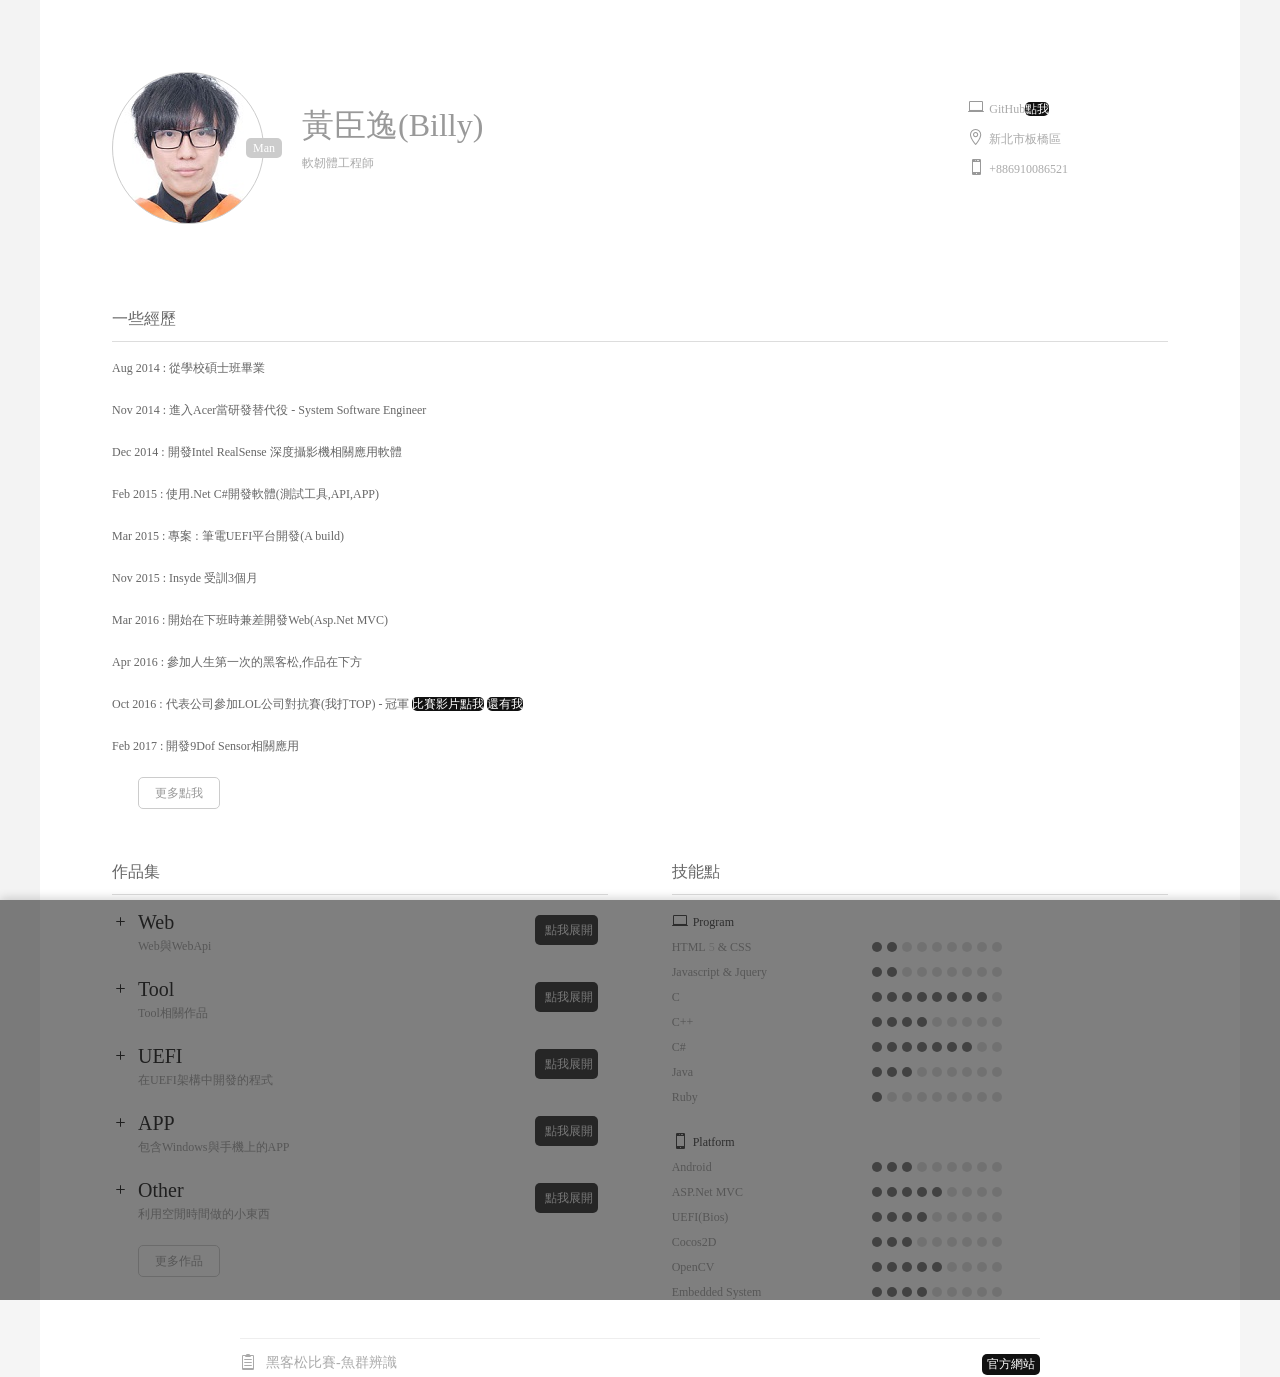
<file: index2222.html>
﻿<!DOCTYPE html>
<html>

<head>
    <meta name="viewport" content="width=device-width,initial-scale=1,user-scalable=no,minimal-ui" />
    <meta http-equiv="Content-Type" content="text/html; charset=UTF-8" />
    <meta property="og:title" content="Resume"/>
    <meta property="og:image" content="http://i.imgur.com/w1QsvFg.jpg"/>
    <meta property="og:description" content="Billy Huang的履歷"/>
    <link href="css/pace-theme-flash.css" rel="stylesheet" type="text/css">
    <link href="css/style.css" rel="stylesheet">
    <link href="css/responsive.css" rel="stylesheet">
    <link href="css/font.css" rel="stylesheet" type="text/css">
    <title>黃臣逸的履歷</title>
</head>

<body>
    <div class="main">
        <div class="content">
            <!--header-->
            <div class="header clearfix">
                <div class="avatar">
                    <a href="javascript:;" class="avatar_pic circle"><em class="circle doing">Detail</em></a>
                    <b class="doing r5">Man</b>
                </div>
                <div class="base">
                    <h2>黃臣逸(Billy)</h2>
                    <p>軟韌體工程師</p>
                    <span>
                            <p><i aria-hidden="true" data-icon="&#xe00d;" href =""></i>GitHub<a href="https://github.com/hymen81" target="_blank" class="btn_green r5">點我</a></p>
                            <p><i aria-hidden="true" data-icon="&#xe01d;"></i>新北市板橋區</p>
                            <p><a href="javascript:;" class="tel_me"><i aria-hidden="true" data-icon="&#xe00b;"></i>+886910086521</a></p>
                        </span>
                </div>
            </div>
            <div class="information clearfix">
                <div class="info_area  info_content">
                    <h5>一些經歷</h5>               
                    <p>Aug 2014 : 從學校碩士班畢業</p>                  
                    <p>Nov 2014 : 進入Acer當研發替代役 - System Software Engineer</p>
                    <p>Dec 2014 : 開發Intel RealSense 深度攝影機相關應用軟體</p>
                    <p>Feb 2015 : 使用.Net C#開發軟體(測試工具,API,APP)</p>
                    <p>Mar 2015 : 專案 : 筆電UEFI平台開發(A build)</p>
                    <p>Nov 2015 : Insyde 受訓3個月</p>
                    <p>Mar 2016 : 開始在下班時兼差開發Web(Asp.Net MVC)</p>
                    <p>Apr 2016 : 參加人生第一次的黑客松,作品在下方</p>
                    <p>Oct 2016 : 代表公司參加LOL公司對抗賽(我打TOP) - 冠軍 <a href="https://www.youtube.com/watch?v=nKpaExWiTi8#t=2h0m15s"
                            target="_blank" class="btn_green btn_go r5">比賽影片點我</a>&nbsp;<a href="https://www.youtube.com/watch?v=pIEMidluo98"
                            target="_blank" class="btn_green btn_go r5">還有我</a></p>
                    <p>Feb 2017 : 開發9Dof Sensor相關應用</p>
                    <a href="javascript:;" class="more_info r5 avatar_pic ">
                        更多點我
                    </a>
                    <!--  <div class="con">
                        <a href="javascript:;" class="btn_more more_info r5">更多資訊</a>
                    </div>-->
                </div>
            </div>




            <!--information-->
            <div class="information clearfix">
                <!--left-->
                <div class="info_area info_left info_content">
                    <h5>作品集</h5>
                    <ul>

                        <!-- Web相關的群組 start-->
                        <li>
                            <h4><i aria-hidden="true" data-icon="&#x4c;"></i>Web</h4>
                            <p>Web與WebApi</p>
                            <a href="javascript:;" class="btn_go btn_green btn_group r5" id="web_group">點我展開</i></a>
                        </li>

                        <li class="clearfix">
                            <div class="web_group" style="display: none;">
                                <h3><i aria-hidden="true" data-icon="&#x5b;"></i>魚群辨識<em>(團隊)</em></h3>
                                <p>黑客松的比賽 : 季軍 </p>
                            </div>
                            <a href="javascript:;" class="btn_go btn_green fish r5 btn_detail">詳細<i aria-hidden="true" data-icon="&#x35;"></i></a>
                        </li>
                        <li class="clearfix">
                            <div class="web_group" style="display: none;">
                                <h3><i aria-hidden="true" data-icon="&#x5b;"></i>日文輸入法打中文小工具</h3>
                                <p>用日文輸入法 打出中文</p>
                            </div>
                            <a href="javascript:;" class="btn_go btn_green product_2 r5 btn_detail">詳細<i aria-hidden="true" data-icon="&#x35;"></i></a>
                        </li>
                        <li class="clearfix">
                            <div class="web_group" style="display: none;">
                                <h3><i aria-hidden="true" data-icon="&#x5b;"></i>馬場預約系統</h3>
                                <p>管理客戶預約資訊的工具</p>
                            </div>
                            <a href="javascript:;" class="btn_go btn_green booking r5 btn_detail">詳細<i aria-hidden="true" data-icon="&#x35;"></i></a>
                        </li>
                        <li class="clearfix">
                            <div class="web_group" style="display: none;">
                                <h3><i aria-hidden="true" data-icon="&#x5b;"></i>搜尋引擎WebAPI</h3>
                                <p>分別使用龍捲風與Luecne.Net搜尋引擎</p>
                            </div>
                            <a href="javascript:;" class="btn_go btn_green product_3 r5 btn_detail">詳細<i aria-hidden="true" data-icon="&#x35;"></i></a>
                        </li>
                        <li class="clearfix">
                            <div class="web_group" style="display: none;">
                                <h3><i aria-hidden="true" data-icon="&#x5b;"></i>達美樂訂披薩API</h3>
                                <p>訂披薩</p>
                            </div>
                            <a href="javascript:;" class="btn_go btn_green pizza r5 btn_detail">詳細<i aria-hidden="true" data-icon="&#x35;"></i></a>
                        </li>

                        
                        <!-- Web相關的群組 end-->

                        <!--Tool 的群組 start-->
                        <li>
                            <h4><i aria-hidden="true" data-icon="&#x4c;"></i>Tool</h4>
                            <p>Tool相關作品</p>
                            <a href="javascript:;" class="btn_go btn_green btn_group r5" id="tool_group">點我展開</i></a>
                        </li>
                        
                        <li class="clearfix">
                            <div class="tool_group" style="display: none;">
                                <h3><i aria-hidden="true" data-icon="&#x5b;"></i>3D Camera Testing tool</h3>
                                <p>公司的研究</p>
                            </div>
                            <a href="javascript:;" class="btn_go btn_green r5 product_5 btn_detail">詳細<i aria-hidden="true" data-icon="&#x35;"></i></a>
                        </li>
                        <li class="clearfix">
                            <div class="tool_group" style="display: none;">
                                <h3><i aria-hidden="true" data-icon="&#x5b;"></i>公司打卡小工具</h3>
                                <p>公司打卡系統太煩 開發這個省時間</p>
                            </div>
                            <a href="javascript:;" class="btn_go btn_green r5 card btn_detail">詳細<i aria-hidden="true" data-icon="&#x35;"></i></a>
                        </li>

                        <!--Tool 的群組 end-->

                        <!--UEFI 的群組 start-->
                        <li>
                            <h4><i aria-hidden="true" data-icon="&#x4c;"></i>UEFI</h4>
                            <p>在UEFI架構中開發的程式</p>
                            <a href="javascript:;" class="btn_go btn_green btn_group r5" id="uefi_group">點我展開</i></a>
                        </li>

                        <li class="clearfix">
                            <div class="uefi_group" style="display: none;">
                                <h3><i aria-hidden="true" data-icon="&#x5b;"></i>Win7 preload tool</h3>
                                <p>在UEFI底下實作GUI tool</p>
                            </div>
                            <a href="javascript:;" class="btn_go btn_green r5 win7 btn_detail">詳細<i aria-hidden="true" data-icon="&#x35;"></i></a>
                        </li>
                        <li class="clearfix">
                            <div class="uefi_group" style="display: none;">
                                <h3><i aria-hidden="true" data-icon="&#x5b;"></i>BIOS遊戲框架</h3>
                                <p>自己開發的 算是在韌體上執行的遊戲框架</p>
                            </div>
                            <a href="javascript:;" class="btn_go btn_green r5 bios_game btn_detail">詳細<i aria-hidden="true" data-icon="&#x35;"></i></a>
                        </li>
                        <!--UEFI 的群組 end-->


                        <!--App 的群組 start-->
                        <li>
                            <h4><i aria-hidden="true" data-icon="&#x4c;"></i>APP</h4>
                            <p>包含Windows與手機上的APP</p>
                            <a href="javascript:;" class="btn_go btn_green btn_group r5" id="app">點我展開</i></a>
                        </li>
                        
                        <li class="clearfix">
                            <div class="app" style="display: none;">
                                <h3><i aria-hidden="true" data-icon="&#x5b;"></i>RealSense SDK開發 – 解鎖App</h3>
                                <p>公司的研究</p>
                            </div>
                            <a href="javascript:;" class="btn_go btn_green product_4 r5 btn_detail">詳細<i aria-hidden="true" data-icon="&#x35;"></i></a>
                        </li>
                        <li class="clearfix">
                            <div class="app" style="display: none;">
                                <h3><i aria-hidden="true" data-icon="&#x5b;"></i>我的鐵路自動通知App</h3>
                                <p>自己無聊開發的台鐵時刻提醒App</p>
                            </div>
                            <a href="javascript:;" class="btn_go btn_green r5 rail btn_detail">詳細<i aria-hidden="true" data-icon="&#x35;"></i></a>
                        </li>
                        <li class="clearfix">
                            <div class="app" style="display: none;">
                                <h3><i aria-hidden="true" data-icon="&#x5b;"></i>求婚驚喜小遊戲</h3>
                                <p>遠端餵貓</p>
                            </div>
                            <a href="javascript:;" class="btn_go btn_green r5 swear btn_detail">詳細<i aria-hidden="true" data-icon="&#x35;"></i></a>
                        </li>
                        <!--App 的群組 end-->


                        <!--Other 的群組 start-->
                        <li>
                            <h4><i aria-hidden="true" data-icon="&#x4c;"></i>Other</h4>
                            <p>利用空閒時間做的小東西</p>
                            <a href="javascript:;" class="btn_go btn_green btn_group r5" id="other">點我展開</i></a>
                        </li>
                        
                        <li class="clearfix">
                            <div class="other" style="display: none;">
                                <h3><i aria-hidden="true" data-icon="&#x5b;"></i>自動貓咪餵食器</h3>
                                <p>遠端餵貓</p>
                            </div>
                            <a href="javascript:;" class="btn_go btn_green r5 cat btn_detail">詳細<i aria-hidden="true" data-icon="&#x35;"></i></a>
                        </li>

                        <li class="clearfix">
                            <div class="other" style="display: none;">
                                <h3><i aria-hidden="true" data-icon="&#x5b;"></i>聲控遙控車</h3>
                                <p>利用聲音來遙控車子前進左右</p>
                            </div>
                            <a href="javascript:;" class="btn_go btn_green r5 speech btn_detail">詳細<i aria-hidden="true" data-icon="&#x35;"></i></a>
                        </li>
                        <!--Other 的群組 end-->




                        <li class="clearfix">
                            <div class="con">
                                <a href="javascript:;" class="more_info more_works r5">更多作品</a>
                            </div>
                        </li>
                    </ul>
                </div>
                <!--right-->
                <div class="info_area info_right info_timeline">
                    <h5>技能點</h5>
                    <dl class="clearfix">
                        <dt>
                            <h6><i aria-hidden="true" data-icon="&#xe00d;"></i>Program
                                </h6>
                        </dt>
                        <dd></dd>
                    </dl>
                    <dl class="clearfix">
                        <dt>HTML<em>5</em> & CSS</dt>
                        <dd>
                            <b></b>
                            <b></b>
                            <em></em>
                            <em></em>
                            <em></em>
                            <em></em>
                            <em></em>
                            <em></em>
                            <em></em>

                        </dd>
                    </dl>
                    <dl class="clearfix">
                        <dt>Javascript & Jquery</dt>
                        <dd>
                            <b></b>
                            <b></b>
                            <em></em>
                            <em></em>
                            <em></em>
                            <em></em>
                            <em></em>
                            <em></em>
                            <em></em>

                        </dd>
                    </dl>
                    <dl class="clearfix">
                        <dt>C</dt>
                        <dd>
                            <b></b>
                            <b></b>
                            <b></b>
                            <b></b>
                            <b></b>
                            <b></b>
                            <b></b>
                            <b></b>
                            <em></em>

                        </dd>
                    </dl>
                    <dl class="clearfix">
                        <dt>C++</dt>
                        <dd>
                            <b></b>
                            <b></b>
                            <b></b>
                            <b></b>
                            <em></em>
                            <em></em>
                            <em></em>
                            <em></em>
                            <em></em>

                        </dd>
                    </dl>
                    <dl class="clearfix">
                        <dt>C#</dt>
                        <dd>
                            <b></b>
                            <b></b>
                            <b></b>
                            <b></b>
                            <b></b>
                            <b></b>
                            <b></b>
                            <em></em>
                            <em></em>
                        </dd>
                    </dl>
                    <dl class="clearfix">
                        <dt>Java</dt>
                        <dd>
                            <b></b>
                            <b></b>
                            <b></b>
                            <em></em>
                            <em></em>
                            <em></em>
                            <em></em>
                            <em></em>
                            <em></em>
                        </dd>
                    </dl>
                    <dl class="clearfix">
                        <dt>Ruby</dt>
                        <dd>
                            <b></b>
                            <em></em>
                            <em></em>
                            <em></em>
                            <em></em>
                            <em></em>
                            <em></em>
                            <em></em>
                            <em></em>
                        </dd>
                    </dl>
                    <dl class="clearfix mt20">
                        <dt>
                            <h6><i aria-hidden="true" data-icon="&#xe00b;"></i>Platform
                            </h6>
                        </dt>
                        <dd></dd>
                    </dl>
                    <dl class="clearfix">
                        <dt>Android</dt>
                        <dd>
                            <b></b>
                            <b></b>
                            <b></b>
                            <em></em>
                            <em></em>
                            <em></em>
                            <em></em>
                            <em></em>
                            <em></em>

                        </dd>
                    </dl>
                    <dl class="clearfix">
                        <dt>ASP.Net MVC</dt>
                        <dd>
                            <b></b>
                            <b></b>
                            <b></b>
                            <b></b>
                            <b></b>
                            <em></em>
                            <em></em>
                            <em></em>
                            <em></em>

                        </dd>
                    </dl>
                    <dl class="clearfix">
                        <dt>UEFI(Bios)</dt>
                        <dd>
                            <b></b>
                            <b></b>
                            <b></b>
                            <b></b>
                            <em></em>
                            <em></em>
                            <em></em>
                            <em></em>
                            <em></em>

                        </dd>
                    </dl>

                    <dl class="clearfix">
                        <dt>Cocos2D</dt>
                        <dd>
                            <b></b>
                            <b></b>
                            <b></b>
                            <em></em>
                            <em></em>
                            <em></em>
                            <em></em>
                            <em></em>
                            <em></em>

                        </dd>
                    </dl>

                    <dl class="clearfix">
                        <dt>OpenCV</dt>
                        <dd>
                            <b></b>
                            <b></b>
                            <b></b>
                            <b></b>
                            <b></b>
                            <em></em>
                            <em></em>
                            <em></em>
                            <em></em>

                        </dd>
                    </dl>

                    <dl class="clearfix">
                        <dt>Embedded System</dt>
                        <dd>
                            <b></b>
                            <b></b>
                            <b></b>
                            <b></b>
                            <em></em>
                            <em></em>
                            <em></em>
                            <em></em>
                            <em></em>

                        </dd>
                    </dl>


                </div>

            </div>

        </div>
    </div>



    <!--個人資訊-->
    <div class="tip_avatar">
        <a href="javascript:;" class="tip_close" aria-hidden="true" data-icon="&#x4d;"></a>
        <div class="tip_avatar_con">
            <div class="tip_right">

                <h2>黃臣逸</h2>
                <p>1990/09/02</p>
                <p>男性</p>
                <p>174cm/58kg</p>
                <h5>學歷</h5>
                <p>2005~2008 : 大安高工 電子科</p>
                <p>2008~2012 : 國立台北科技大學 資工系 學士畢業</p>
                <p>2012~2014 : 國立台北科技大學 資工所 碩士畢業</p>
                <h5>工作經歷</h5>
                <p>2014~2017 : Acer-研發替代役(2017/09/29到期)</p>


                <p class="mt20">聯絡方式</p>
                <p><i aria-hidden="true" data-icon="&#xe010;"></i>hymen81@gmail.com</p>               
                <p><i aria-hidden="true" data-icon="&#xe00b;"></i>0910086521</p>

            </div>
        </div>
    </div>
    <div class="tip_avatar_bg"></div>

    <!--作品內容-->
    <div class="tip_product sd">

        <!--關閉作品-->
        <a href="javascript:;" class="r5 tip_area_close" aria-hidden="true" data-icon="&#x4d;"></a>

        <div id="tip_carousel" class="carousel slide" data-ride="carousel">

            <!-- 作品 -->
            <div class="carousel-inner">

                <!--CLHY-->
                <div class="item active">

                    <div class="banner product_h1">

                        <div class="banner_bg"></div>
                    </div>
                    <div class="descprition">
                        <h3><i aria-hidden="true" data-icon="&#xe0e6;"></i>黑客松比賽-魚群辨識<a href="http://www.accupass.com/go/fishackathontpe2016"
                                target="_blank" class="btn_green r5">官方網站</a></h3>
                        <p>
                            第一次參加黑客松比賽，一連三天在光華三創園區，主題是海洋永續發展</p>
                        
                        <p><a href="https://github.com/xiuwenliu/FiCoMaL" target="_blank" class=" r5">原始碼(Github)</a></p>

                        <p>我們開發出一套魚種辨識系統 可以自動辨識魚種且過磅測量魚的重量，最後自動上傳到web server做分析統計與資料呈現</p>

                        <p class="pic">
                            <img src="images/clhy_01.jpg" alt="" />
                            <span>季軍</span>
                        </p>

                        <p class="pic">
                            <img src="images/clhy_02.jpg" alt="" />
                            <span>透過攝影機即時拍攝即時辨識魚種，以及透過感測器取得重量</span>
                        </p>
                        <p class="pic">
                            <img src="images/clhy_03.jpg" alt="" />
                            <span>透過網路上傳雲端儲存，使用者可利用任何可上網裝置進行瀏覽</span>
                        </p>
                        <p class="pic">
                            <iframe width="560" height="315" src="https://www.youtube.com/embed/_siETdwqsM8" frameborder="0" allowfullscreen></iframe>
                            <span>Demo影片</span>
                        </p>

                        <div class="time">
                            <em>2016</em>年<em>4</em>月<b>-</b><em>2016</em>年<em>4</em>月
                        </div>
                    </div>

                </div>

                <!--馬場預約系統-->
                <div class="item">


                    <div class="descprition">
                        <h3><i aria-hidden="true" data-icon="&#xe0e6;"></i>馬場預約系統</h3>
                        <p>
                            兼差做的訂單管理網頁 使用Asp.Net MVC Server平台使用微軟Azure</p>

                        <p class="pic">
                            <img src="images/book_01.jpg" alt="" />
                            <span>登入介面</span>
                        </p>
                        <p class="pic">
                            <img src="images/book_02.jpg" alt="" />
                            <span>當周預約行事曆總表</span>
                        </p>
                        <p class="pic">
                            <img src="images/book_03.jpg" alt="" />
                            <span>新增訂單-首先查詢顧客，可以利用名字或是電話</span>
                        </p>
                        <p class="pic">
                            <img src="images/book_04.jpg" alt="" />
                            <span>新增訂單-訂單選項</span>
                        </p>
                        <p class="pic">
                            <img src="images/book_05.jpg" alt="" />
                            <span>其他管理介面</span>
                        </p>

                        <div class="time">
                            <em>2016</em>年<em>3</em>月<b>-</b>持續中
                        </div>
                    </div>

                </div>

                <!--JP TO CH-->
                <div class="item">


                    <div class="descprition">
                        <h3><i aria-hidden="true" data-icon="&#xe013;"></i>日文輸入法打中文小工具<a href=" http://jptoch-bl.herokuapp.com/"
                                target="_blank" class="btn_green r5">點我參觀</a></h3>
                        <p><a href="https://github.com/hymen81/JpInputToChineseConverter" target="_blank" class=" r5">原始碼(Github)</a></p>
                        <p>在玩3DS的時候跟朋友組隊想要打中文，結果只有日文輸入法，於是我想到可以寫一個爬日文字典網頁的小工具，去幫我們快速查出要打那些平假名可以組合成中文。</p>
                        <p class="pic">
                            <img src="images/jp_to_ch1.jpg" alt="" />
                            <span>打開3DS的輸入法</span>
                        </p>
                        <p class="pic">
                            <img src="images/jp_to_ch2.jpg" alt="" />
                            <span>輸入網頁上的日文假名</span>
                        </p>
                        <p class="pic">
                            <img src="images/jp_to_ch3.jpg" alt="" />
                            <span>成功顯示中文</span>
                        </p>

                    </div>

                </div>

                <!--WebAPI-->
                <div class="item">


                    <div class="descprition">
                        <h3><i aria-hidden="true" data-icon="&#xe108;"></i>搜尋引擎WebAPI</h3>
                        <p>幫忙別人的圖書館網頁專案開發的小module，工作是把搜尋引擎的library(龍捲風科技與Luecne.Net)利用ASP.Net的WebAPI方式包一層，透過Json傳遞的方式給Font-End使用，另外還額外做了DEMO來展示WebAPI</p>
                        <p class="pic">
                            <img src="images/webapi1.jpg" alt="" />
                            <span>API Demo</span>
                        </p>

                    </div>

                </div>

                <!--RealSense-->
                <div class="item">
                    <div class="descprition">
                        <h3><i aria-hidden="true" data-icon="&#xe108;"></i>RealSense SDK開發 – 解鎖App</h3>
                        <p>公司內部高層的想法，我把它實做出來，就是模擬解鎖的APP，用Intel 3d camera的SDK，SDK會給我手指關節的資訊，我把它串到我的APP上面，APP的功能就是手機的解鎖。</p>
                        <p class="pic">
                            <img src="images/real_01.jpg" alt="" />
                            <span>截圖</span>
                        </p>


                    </div>

                </div>

                <!--realsense tool-->
                <div class="item">


                    <div class="descprition">
                        <h3><i aria-hidden="true" data-icon="&#xe108;"></i>3D Camera Testing tool</h3>
                        <p>測量camera的精準度，用它算出來的位移量跟實際用尺算出來位移量的做比較。</p>

                        <p class="pic">
                            <img src="images/3d_tool_01.jpg" alt="" />
                            <span>Tool介面</span>
                        </p>
                        <p class="pic">
                            <img src="images/3d_tool_02.jpg" alt="" />
                            <span>實體</span>
                        </p>
                        <p class="pic">
                            <img src="images/3d_tool_03.jpg" alt="" />
                            <span>計算準確度</span>
                        </p>

                    </div>

                </div>

                <!--rails-->
                <div class="item">

                    <div class="descprition">
                        <h3><i aria-hidden="true" data-icon="&#xe108;"></i>我的鐵路自動通知App</h3>
                        <p><a href="https://github.com/hymen81/MyRailWayNotify" target="_blank" class=" r5">原始碼(Github)</a></p>
                        <p>有一段時間在做案子，每天可能10點多才會下班，因為火車時間錯過一班就要等很久，因此我開發了一個APP來提醒我最近一班的火車時間，這樣我就可以決定要用跑的，還是慢慢收拾走去火車站，原理很簡單，我去對時刻表網頁http://twtraffic.tra.gov.tw/twrail/，丟參數進行GET抓回一堆html原始碼進行解析，因為我沒有使用第三方library(XML
                            parser)， 所以我手動用字串處理來把資料抽出來，
                        </p>

                        <p class="pic">
                            <img src="images/myRail_01.jpg" alt="" />
                            <span>介面</span>
                        </p>
                        <p class="pic">
                            <img src="images/myRail_02.jpg" alt="" />
                            <span>介面</span>
                        </p>


                    </div>
                </div>
                <!---->
                <div class="item">

                    <div class="descprition">
                        <h3><i aria-hidden="true" data-icon="&#xe108;"></i>公司打卡小工具</h3>
                        <p><a href="https://github.com/hymen81/AutoKimaiHelper" target="_blank" class=" r5">原始碼(Github)</a></p>
                        <p>我是個懶惰的人，公司需要每天打卡紀錄做哪些專案，沒打會被系統寄信，所以我花費比打卡多好幾倍的時間來開發打卡幫手，一次填一個月分XD；公司打卡的網頁不太嚴謹，沒有防機器人的code，1秒內post幾百筆資料還照單全收，用wireshark觀察一下就發現不難實作。</p>

                        <p class="pic">
                            <img src="images/card_01.jpg" alt="" />
                            <span>beta版</span>
                        </p>
                        <p class="pic">
                            <img src="images/card_02.jpg" alt="" />
                            <span>實際的版本</span>
                        </p>


                    </div>
                </div>
                <!---->
                <div class="item">

                    <div class="descprition">
                        <h3><i aria-hidden="true" data-icon="&#xe0e6;"></i>UEFI - BIOS遊戲框架</h3>
                        <p><a href="https://github.com/hymen81/UEFI-Game-FlappyBirdy" target="_blank" class=" r5">原始碼(Github)</a></p>
                        <p>在UEFI-BIOS中 手工刻了一個迷你遊戲框架。太高深的圖像演算法不好弄，只有定點數可以使用。</p>

                        <p class="pic">
                            <img src="images/bios_game_01.jpg" alt="" />
                            <span>在UEFI BIOS底下實作Flappy bird</span>
                        </p>
                        <p class="pic">
                            <iframe width="560" height="315" src="https://www.youtube.com/embed/yXY8p9hGgho" frameborder="0" allowfullscreen></iframe>
                        </p>

                        <p class="pic">
                            <img src="images/bios_game_02.jpg" alt="" />
                            <span>Bonus在bios底下實作快打旋風</span>
                        </p>
                        <p class="pic">
                            <iframe width="560" height="315" src="https://www.youtube.com/embed/GYTGvVmhEJM" frameborder="0" allowfullscreen></iframe>
                        </p>


                    </div>
                </div>
                <!---->
                <div class="item">

                    <div class="descprition">
                        <h3><i aria-hidden="true" data-icon="&#xe108;"></i>自動貓咪餵食器</h3>
                        <p>架構上就是用Arduino＋ethernet(網路模組) + servo(馬達) + RFID + weight sensor(重量感測器)來做一個餵食機，餵食機可以連上網際網路，也就是我架好的server，它會一直去polling
                            server，根據server給它的資訊去做行為，也會一直更新server的資料。用RFID辨識正在吃飼料的寵物，重量感測器回報目前飼料的剩餘量。 手機app端也去向server要資料與設定資料這樣。
                        </p>

                        <p class="pic">
                            <img src="images/cat_01.jpg" alt="" />
                            <span>架構</span>
                        </p>
                        <p class="pic">
                            <img src="images/cat_02.jpg" alt="" />
                            <span>設計圖</span>
                        </p>
                        <p class="pic">
                            <img src="images/cat_03.jpg" alt="" />
                            <span>遠端App畫面</span>
                        </p>
                        <p class="pic">
                            <img src="images/cat_04.jpg" alt="" />
                            <span>實機圖</span>
                        </p>
                        <p class="pic">
                            <iframe width="560" height="315" src="https://www.youtube.com/embed/1tJyp-uOn-Y" frameborder="0" allowfullscreen></iframe>
                        </p>
                    </div>
                </div>
                <!---->
                <div class="item">
                    <div class="descprition">
                        <h3><i aria-hidden="true" data-icon="&#xe108;"></i>Win7 preload tool</h3>
                        <p>Intel最新的CPU不內建USB2.0的控制器，可是win7只內建USB2.0控制器的driver，所以你灌了win7就發現什麼USB裝置都不能用；解決之道就是BIOS開發一個tool，tool切一個partition裡面塞入USB3.0的控制器driver，安裝win7時再把它載入即可。
                            簡單說就是開發UEFI BIOS的tool，用C語言刻UI，看demo影片
                        </p>

                        <p class="pic">
                            <img src="images/win7Tool_01.jpg" alt="" />
                            <span>Tool介面</span>
                        </p>
                        <p class="pic">
                            <img src="images/win7Tool_02.jpg" alt="" />
                            <span>Tool介面V2</span>
                        </p>
                        <p>
                            <iframe width="560" height="315" src="https://www.youtube.com/embed/XOP7DwrsjkE" frameborder="0" allowfullscreen></iframe>
                        </p>

                    </div>
                </div>
                <!---->
                <div class="item">

                    <div class="descprition">
                        <h3><i aria-hidden="true" data-icon="&#xe108;"></i>求婚驚喜小遊戲</h3>
                        <p><a href="https://github.com/hymen81/Iswear_Game" target="_blank" class=" r5">原始碼(Github)</a></p>
                        <p>最近有認識的人想求婚，之前在網路上看到有工程師寫遊戲給女友玩，破關之後就是求婚的訊息，我也想做一個類似的，剛好學習新的cocos2d引擎還有複習C++與design pattern，美術自己當，且尚未完成。</p>

                        <p class="pic">
                            <img src="images/swear_01.jpg" alt="" />
                            <span>遊戲畫面1</span>
                        </p>
                        <p class="pic">
                            <img src="images/swear_02.jpg" alt="" />
                            <span>遊戲畫面2</span>
                        </p>



                    </div>
                </div>
                <!---->
                <!---->
                <div class="item">

                    <div class="descprition">
                        <h3><i aria-hidden="true" data-icon="&#xe108;"></i>達美樂定Pizza API</h3>
                        <p>智慧語音助理的其中一個功能:訂披薩。</p>
                        <p>我幫忙去分析達美樂官網的定Pizza系統Http封包，並且幫忙製作成API讓外部可以直接呼API來線上定披薩。</p>


                        <p class="pic">
                            <img src="images/pizza_01.jpg" alt="" />
                            <span>用Chrome分析</span>
                        </p>
                        <p class="pic">
                            <img src="images/pizza_02.jpg" alt="" />
                            <span>API Demo App</span>
                        </p>



                    </div>
                </div>
                <!---->

                <!--遙控車-->
                <div class="item">

                    <div class="descprition">
                        <h3><i aria-hidden="true" data-icon="&#xe108;"></i>聲控遙控車</h3>
                        <p>利用Android內建的語音辨識功能，辨識出前進左右的指令，透過wifi傳遞至遙控車上的arduino板子，接收到命令後的arduino再去控制遙控車</p>

                        <p class="pic">
                            <img src="images/speech.jpg" alt="" />
                            <span>整體架構圖與成品</span>
                        </p>
                     
                    </div>
                </div>
                <!---->

                <!--更多作品-->
                <div class="item">

                    <div class="banner product_h6">
                        <div class="logo r5">More</div>
                        <div class="banner_bg"></div>
                    </div>
                    <div class="descprition">
                        <h3><i aria-hidden="true" data-icon="&#xe0e8;"></i>更多作品</h3>
                        <a href="https://drive.google.com/file/d/0Bz7RR3lVHoLnRTR6UjJLenJzc0E/view?usp=sharing">
                            <p>此網頁只展示部分作品 更多我的作品(包含學生時期)請點我觀看</p>
                        </a>
                    </div>

                </div>



            </div>

            <!-- 左右控制 -->
            <a class="carousel-control left" href="#tip_carousel" data-slide="prev">
                    <i aria-hidden="true" data-icon="&#x34;"></i>
                </a>
            <a class="carousel-control right" href="#tip_carousel" data-slide="next">
                    <i aria-hidden="true" data-icon="&#x35;"></i>
                </a>

        </div>


    </div>

    <!--<div class="footer clearfix">
        Template By LDuo
        <a href="https://github.com/lduo/resume" target="_blank">本履歷使用此作者樣板  連結至作者原始碼</a>
    </div>-->

    <div class="bye"><span>再見</span></div>

    <!--Jquery 2.1-->
    <script type="text/javascript" src="js/jquery-2.1.1.min.js"></script>

   
    <script type="text/javascript" src="js/jQuery.print.js"></script>

   
    <script type="text/javascript" src="js/jquery.transit.min.js"></script>

    <!--jquery 旋轉是放映-->
    <script type="text/javascript" src="js/carousel.min.js"></script>

    <!--jquery annyang sound control-->
    <script type="text/javascript" src="js/annyang.min.js"></script>

    <!--jquery loadding-->
    <script type="text/javascript" src="js/pace.min.js"></script>

    <!--effect-->
    <script type="text/javascript" src="js/common.js"></script>

</body>

</html>
</file>
<file: css/pace-theme-flash.css>
/* This is a compiled file, you should be editing the file in the templates directory */
.pace {
  -webkit-pointer-events: none;
  pointer-events: none;
  -webkit-user-select: none;
  -moz-user-select: none;
  user-select: none;
}

.pace-inactive {
  display: none;
}

.pace .pace-progress {
  background: #109d59;
  position: fixed;
  z-index: 2000;
  top: 0;
  left: 0;
  height: 2px;

  -webkit-transition: width 1s;
  -moz-transition: width 1s;
  -o-transition: width 1s;
  transition: width 1s;
}

.pace .pace-progress-inner {
  display: block;
  position: absolute;
  right: 0px;
  width: 100px;
  height: 100%;
  box-shadow: 0 0 10px #29d, 0 0 5px #109d59;
  opacity: 1.0;
  -webkit-transform: rotate(3deg) translate(0px, -4px);
  -moz-transform: rotate(3deg) translate(0px, -4px);
  -ms-transform: rotate(3deg) translate(0px, -4px);
  -o-transform: rotate(3deg) translate(0px, -4px);
  transform: rotate(3deg) translate(0px, -4px);
}

.pace .pace-activity {
  display: none;
  position: fixed;
  z-index: 2000;
  top: 15px;
  right: 15px;
  width: 14px;
  height: 14px;
  border: solid 2px transparent;
  border-top-color: #109d59;
  border-left-color: #109d59;
  border-radius: 10px;
  -webkit-animation: pace-spinner 400ms linear infinite;
  -moz-animation: pace-spinner 400ms linear infinite;
  -ms-animation: pace-spinner 400ms linear infinite;
  -o-animation: pace-spinner 400ms linear infinite;
  animation: pace-spinner 400ms linear infinite;
}

@-webkit-keyframes pace-spinner {
  0% { -webkit-transform: rotate(0deg); transform: rotate(0deg); }
  100% { -webkit-transform: rotate(360deg); transform: rotate(360deg); }
}
@-moz-keyframes pace-spinner {
  0% { -moz-transform: rotate(0deg); transform: rotate(0deg); }
  100% { -moz-transform: rotate(360deg); transform: rotate(360deg); }
}
@-o-keyframes pace-spinner {
  0% { -o-transform: rotate(0deg); transform: rotate(0deg); }
  100% { -o-transform: rotate(360deg); transform: rotate(360deg); }
}
@-ms-keyframes pace-spinner {
  0% { -ms-transform: rotate(0deg); transform: rotate(0deg); }
  100% { -ms-transform: rotate(360deg); transform: rotate(360deg); }
}
@keyframes pace-spinner {
  0% { transform: rotate(0deg); transform: rotate(0deg); }
  100% { transform: rotate(360deg); transform: rotate(360deg); }
}
</file>
<file: css/style.css>
﻿/* reset css */
body,div,dl,dt,dd,ul,ol,li,h1,h2,h3,h4,h5,h6,pre,form,fieldset,input,textarea,p,blockquote,th,td{padding:0;margin:0;}
fieldset, img,iframe {
    border: 0;
    box-shadow: 4px 4px 3px rgba(20%,20%,40%,0.3);
}
table{border-collapse: collapse;border-spacing:0;}
ol,ul{list-style: none;}
address,caption,cite,code,dfn,em,strong,th,var{font-weight:normal;font-style:normal;}
caption,th{text-align:left;}
h1,h2,h3,h4,h5,h6{font-weight: normal;font-size: 100%;}
q:before,q:after{content:'';}
abbr,acronym{border:0;}
i {font-style: normal;}



/* begin */
body { font-family:'微軟正黑體','Microsoft JhengHei','Arail'; font-size: 12px; color: #666; background-color: #f3f3f3; }
a,a:hover,a:active { -webkit-tap-highlight-color:rgba(0,0,0,0); text-decoration: none; }
html, body { *overflow-x:hidden; -webkit-overflow-scrolling:touch; }
body.of { overflow: hidden; }
input,button,textarea,select { font-family:'微軟正黑體','Microsoft JhengHei','Arail'; outline: none; }
input,button { -webkit-appearance:none; }

input:-moz-placeholder { color: rgba(255,255,255,0.5); }
::-webkit-input-placeholder { color:rgba(255,255,255,0.5); }
::-moz-selection { color: #fff;  background: #111; }
::selection      { color: #fff;  background: #111; }

.clearfix:after { visibility: hidden; display: block; font-size: 0; content: " "; clear: both; height: 0; }
.clearfix { *zoom:1; }
.hide { display: none; }
.show { display: block; }
.fl {float: left; }
.fr {float: right; }
.inlineblock { display:inline-block;zoom:1;*display:inline;overflow:hidden;vertical-align:middle; }
.ofh { word-wrap:break-word;word-break:break-all;display:block; }
.doing { -o-transition:all 0.2s ease-in-out; -webkit-transition:all 0.2s ease-in-out; -moz-transition:all 0.2s ease-in-out;transition:all 0.2s ease-in-out; }

.sd { box-shadow: 0 -1px 10px rgba(0,0,0,0.2); -moz-box-shadow: 0 -1px 10px rgba(0,0,0,0.2); -webkit-box-shadow: 0 -1px 10px rgba(0,0,0,0.2); }

@keyframes myloading {
	0% { border: 1px #eee solid; }
	50% { border: 1px #111 solid; }
	100% { border: 1px #eee solid; }
}
@-moz-keyframes myloading {
	0% { border: 1px #eee solid; }
	50% { border: 1px #111 solid; }
	100% { border: 1px #eee solid; }
}
@-webkit-keyframes myloading {
	0% { border: 1px #eee solid; }
	50% { border: 1px #111 solid; }
	100% { border: 1px #eee solid; }
}
@-o-keyframes myloading {
	0% { border: 1px #eee solid; }
	50% { border: 1px #111 solid; }
	100% { border: 1px #eee solid; }
}

/* public */
.r5 { border-radius: 5px; -webkit-border-radius: 5px; -moz-border-radius: 5px; }
.circle { border-radius: 100%; -webkit-border-radius: 100%; -moz-border-radius: 100%; }
.count { font-style: italic; }
.desc { color: #999; }
i { font-size: 16px; }
.info_area h5 { font-size: 16px; line-height: 25px; font-weight: normal; border-bottom: 1px #ddd solid; padding: 50px 0 10px; margin-bottom: 15px; }
.info_area h5 i { float: left; margin-right: 5px; }
.mt20 { margin-top: 20px; }

/* button */
.btn_green { background-color: #111; color: #fff; }
.btn_green:active { background-color: #111; color: #fff; }
.btn_more { background-color: #fff; color: #999; }
.btn_more:hover{ background-color: #f3f3f3; }
.btn_more:active{ background-color: #ddd; color: #666; }
.btn_group{background-color: #222; color: #eee; display: block;}
.more_info{ background-color: #fff; color: #999; }
.more_info:hover{ background-color: #f3f3f3; }
.more_info:active{ background-color: #ddd; color: #666; }
.more_info{ width: 80px; height: 30px; line-height: 30px; border: 1px #ccc solid; display: block; margin-left: 26px; text-align: center; }

.info_content  .btn_more { width: 80px; height: 30px; line-height: 30px; border: 1px #ccc solid; display: block; margin-left: 26px; text-align: center; }

.button_print { padding: 5px 7px; font-size: 12px; display: block; position: fixed; top: 10px; right: 10px; z-index: 99; }

/* sound */
.sound_area { width: 38px; height: 38px; position: fixed; top: 55px; right: 10px; z-index: 99; }
.sound_area .sa_start { width: 36px; height: 36px; line-height: 36px; text-align: center; background-color: #fff; border: 1px #ccc solid; overflow: hidden; font-size: 16px; color: #111; animation:myloading 1s linear infinite; -moz-animation:myloading 1s linear infinite; -webkit-animation:myloading 1s linear infinite; -o-animation:myloading 1s linear infinite; cursor: pointer; }
.sound_area .sa_start:hover { background-color: #f3f3f3; }
.sound_area .sa_info { position: absolute; right: 30px; top: 0; background-color: #fff; border: 1px #ccc solid; box-shadow: 0 1px 3px rgba(0,0,0,0.2); -moz-box-shadow: 0 1px 3px rgba(0,0,0,0.2); -webkit-box-shadow: 0 1px 3px rgba(0,0,0,0.2); padding: 5px; width: 190px; display: none; }
.sound_area:hover .sa_info { display: block; }
.sound_area .sa_info ul li,.sound_help ul li { list-style: none; line-height: 25px; }
.sound_area .sa_info ul li i,.sound_help ul li i { float: left; margin-right: 5px; font-size: 16px; color: #aaa; }

.sound_help { background-color: #fff; bottom: -360px; left: 50%; z-index: 9990; position: fixed; filter:alpha(opacity=0); -moz-opacity:0; opacity:0; display: none; }
.sound_help h3 { font-size: 18px; color: #bbb; line-height: 25px; margin-bottom: 2%; }
.sound_help h3 i { font-size: 20px; margin-right: 10px; float: left; }
.close_help { width: 40px; height: 40px; line-height: 40px; text-align: center; position: absolute; right: 2%; top: 2%; font-size: 32px; color: #aaa; }

.bye { width: 100%; height: 100%; position: fixed; background-color: #333; z-index: 9999; left: 0; top: 0;  display: none; filter:alpha(opacity=0); -moz-opacity:0; opacity:0; }
.bye span { width: 100%; text-align: center; height: 50px; line-height: 50px; margin-top: -25px; top: 50%; left: 0; position: absolute; font-size: 32px; color: #999; }


/* layout */
.main { margin: 0 auto; background-color: #fff; }
.content { width: 88%; padding: 6%; margin: 0; }
.header { padding: 0 0 3%; }
.avatar { width: 152px; height: 152px; position: relative; }
.avatar .avatar_pic { width: 150px; height: 150px; display: block; background: url(../images/avatar.jpg) no-repeat center center;  border: 1px #ccc solid; overflow: hidden; }
.avatar:hover .avatar_pic { animation:myloading 1s linear infinite; -moz-animation:myloading 1s linear infinite; -webkit-animation:myloading 1s linear infinite; -o-animation:myloading 1s linear infinite; }
.avatar .avatar_pic em { width: 130px; height: 130px; line-height: 130px; text-align: center; position: absolute; left: 1px; top: 1px; background-color: rgba(255,255,255,0.95); color: #999; font-size: 22px; filter:alpha(opacity=0); -moz-opacity:0; opacity:0; border: 10px #fff solid; }
.avatar:hover .avatar_pic em { filter:alpha(opacity=100); -moz-opacity:1; opacity:1; }
.avatar:active .avatar_pic em { filter:alpha(opacity=70); -moz-opacity:0.7; opacity:0.7; }

.avatar b { width: 36px; height: 20px; line-height: 20px; background-color: #ccc; color: #fff; position: absolute; top: 50%; right: -18px; margin-top: -10px; text-align: center; font-weight: normal; }
.base { padding: 27px 0 0; position: relative; }
.base p { color: #aaa; line-height: 20px; }
.base p.desc { color: #ccc; }
.base h2 { font-size: 32px; color: #999; font-weight: normal; padding: 5px 0; }
.base span p { padding: 0 0 10px; }
.base span i { font-size: 16px; color: #999; margin-right: 5px; float: left; }
.tel_me { color: #aaa; }
.tel_me:hover { color: #999; border-bottom: 2px #999 solid; }
.information { width: 100%; }
.info_content p { line-height: 22px; margin-bottom: 20px; overflow: hidden; }
.info_content p em { margin: 0 5px; }
.info_content ul li { list-style: none; overflow: hidden; position: relative; }
.info_content ul li h3 { font-size: 12px; color: #444; line-height: 25px; }
.info_content ul li h4 { font-size: 20px; color: #111; line-height: 25px; }
.info_content ul li:hover h3 { color: #111; }
.info_content ul li h3 i { float: left; margin-right: 10px;  }
.info_content ul li h4 i { float: left; margin-right: 10px;  }
.info_content ul li:hover h3 i { color: #111; }
.info_content ul li h3 em { color: #999; padding-left: 10px; }
.info_content ul li p { padding-left: 26px; color: #999; }
.info_content ul li p i { margin-left: 5px; }
.info_content ul li .btn_go i { float: right; font-size: 20px; }
.info_content ul li .btn_more { width: 80px; height: 30px; line-height: 30px; border: 1px #ccc solid; display: block; margin-left: 26px; text-align: center; display: none; }
.info_content ul:hover li .btn_more { display: block; }


.information .dot { width: 2px; height: 100%; position: absolute; left: 4px; top: 0; background-color: #666; }
.information .dot b { border-radius: 100%; -webkit-border-radius: 100%; -moz-border-radius: 100%; width: 10px; height: 10px; position: absolute; left: -6px; top: 4px; background-color: #333; border: 2px #fff solid; }

.info_timeline ul li { list-style: none; position: relative; overflow: hidden; padding-bottom: 20px; }
.info_timeline ul li .dot { width: 2px; height: 100%; position: absolute; left: 4px; top: 0; background-color: #666; }
.info_timeline ul li .dot b { border-radius: 100%; -webkit-border-radius: 100%; -moz-border-radius: 100%; width: 10px; height: 10px; position: absolute; left: -6px; top: 4px; background-color: #333; border: 2px #fff solid; }
.info_timeline ul li.top .dot { top: 10px; }
.info_timeline ul li.top .dot b { top: -6px; }
.info_timeline ul li.bottom .dot { height: 10px; }
.info_timeline ul li.top .dot b { top: -6px; }
.info_timeline ul li .con { padding-left: 30px; }
.info_timeline ul li .con h3,.info_timeline ul.focus li.curr .con h3 { font-size: 14px; color: #333; line-height: 22px; padding-bottom: 3px; }
.info_timeline ul li .con p { line-height: 25px; }
.info_timeline ul.focus li.curr .con p { color: #666; }
.info_timeline ul li .con p.desc,.info_timeline ul.focus li.curr .con p.desc { color: #999; }
.info_timeline ul.focus li.curr .dot,.info_timeline ul.focus li.curr .dot b { background-color: #111; }
.info_timeline ul.focus li .dot,.info_timeline ul.focus li .dot b { background-color: #bbb; }
.info_timeline ul.focus li .con h3,.info_timeline ul.focus li .con p,.info_timeline ul.focus li .con p.desc { color: #bbb; }

.info_timeline dl dt { float: left; line-height: 25px; color: #999; }
.info_timeline dl dt h6 { color: #333; }
.info_timeline dl dt i { float: left; margin-right: 5px; }
.info_timeline dl dt em { color: #ccc; margin-left: 3px; }
.info_timeline dl dd { float: right; line-height: 25px; }
.info_timeline dl dd b,.info_timeline dl dd em { border-radius: 100%; -webkit-border-radius: 100%; -moz-border-radius: 100%; float: left; width: 10px; height: 10px; margin: 7px 5px 0 0; }
.info_timeline dl dd b { background-color: #666; }
.info_timeline dl dd em { background-color: #ddd; }
.footer { width: 94%; background-color: #666; color: #fff; padding: 15px 3%; }
.footer a { color: #fff; }

/* tip */
.tip_avatar_bg { width: 20px; height: 20px; background-color: #aaa; position: fixed; top: 50%; left: 50%; z-index: 99; filter:alpha(opacity=0); -moz-opacity:0; opacity:0; display: none; }
.tip_avatar { width: 100%; height: 100%; position: fixed; left: 0; top: 0; z-index: 100; display: none; filter:alpha(opacity=0); -moz-opacity:0; opacity:0; overflow-x: hidden; background-color: #888; }
.tip_close { position: absolute; right: 20px; top: 20px; font-size: 48px; color: #fff; z-index: 101; }
.tip_avatar_con { width: 100%; height: 100%; }
.tip_avatar_con .desc { width: 100%; position: absolute; bottom: 0; height: 30px; line-height: 30px; text-align: center; color: #a22f1e; }
.tip_right p { color: #fff; line-height: 22px; padding-top: 10px; }
.tip_right p.en { color: #e6897b; }
.tip_right p i { float: left; margin-right: 10px; }
.tip_right h2 { font-size: 36px; color: #fff; }
.tip_right p .wechat { width: 150px; height: 150px; display: block; background: url(../images/wechat.png) no-repeat 0 0; }
.tip_right h5 { font-weight: bold; font-size:150%; color: #fff; line-height: 24px; padding-top: 10px; border-bottom: 1px #ddd solid; /*padding: 10px 0 10px; margin-bottom: 0px;*/ }
.tip_right h5 i { float: left; margin-right: 5px; }


.tip_product { width: 100%; height: 100%; position: fixed; left: 0; top: 100%; z-index: 99; background-color: rgba(255,255,255,0.2); }

/* content */
.tip_content { width: 100%; height: 100%; position: relative; overflow: hidden; }

.item { width: 100%; position: relative; display: none; }
.item.active { left: 0; display: block; }

.banner { width: 100%; height: 400px; overflow: hidden; position: relative; }
.banner .logo { width: 200px; height: 200px; position: absolute; top: 50%; left: 50%; margin-left: -100px; margin-top: -100px; z-index:  110;}
.banner .banner_bg { width: 100%; height: 100%; position: absolute; left: 0; top: 0; z-index: 100; background-color: rgba(0,0,0,0.5); }

/* product logo */
.banner.product_h1 { background: url(../images/clhy_bg.jpg) no-repeat fixed 50% 0; background-size: cover; }
.banner.product_h1 .logo { background: url(../images/product_1_logo.png) no-repeat center center rgba(0,0,0,0); height: 80px; margin-top: -40px; }
.banner.product_h2 { background: url(../images/product_2_bg.jpg) no-repeat fixed 50% 0; background-size: cover; }
.banner.product_h2 .logo { background: url(../images/product_2_logo.png) no-repeat center center; }
.banner.product_h3 { background: url(../images/product_3_bg.jpg) no-repeat fixed 50% 0; background-size: cover; }

.banner.product_h5 .logo { background: url(../images/product_5_logo.png) no-repeat center center; width: 220px; margin-left: -110px; }
.banner.product_h6 { background: url(../images/product_6_bg.jpg) no-repeat fixed 50% 0; background-size: cover; }
.banner.product_h6 .logo { color: #fff; text-align: center; line-height: 200px; font-size: 22px; }

.tip_area_close { width: 40px; height: 40px; line-height: 40px; text-align: center; position: fixed; left: 10px; top: 10px; z-index: 120; display: block; overflow: hidden; font-size: 32px; color: #d00; display: none; filter:alpha(opacity=0); -moz-opacity:0; opacity:0; }

.descprition h3 { font-size: 14px; color: #aaa; border-top: 1px #eee solid; border-bottom: 1px #eee solid; padding: 15px 0; margin-bottom: 20px; }
.descprition h3 i { font-size: 16px; float: left; margin-right: 10px; }
.descprition h3 a { float: right; padding: 2px 5px; font-size: 12px; }
.descprition p {font-size: 16px; color: #666; padding: 15px 0; line-height: 2; }
.descprition p.quote { padding: 0 0 0 20px; margin: 15px 0; border-left: 5px #ddd solid; font-style: italic; color: #999; }
.descprition p.pic  { width: 100%; text-align: center; padding: 30px 0; }
.descprition p img { margin: 0 auto; }
.descprition p img:hover { /*-moz-box-shadow: 0 2px 5px rgba(0,0,0,0.2); -webkit-box-shadow: 0 2px 5px rgba(0,0,0,0.2);*/ /*box-shadow: 0 2px 5px rgba(0,0,0,0.2);*/ }
.descprition p span { width: 100%; display: block; line-height: 25px; color: #999; font-size: 12px; text-align: center; }
.descprition .time { width: 100%; border-top: 1px #eee solid; margin: 50px 0 0; padding: 50px 0; text-align: center; font-size: 22px; color: #bbb; }
.descprition .time em { margin: 0 5px; color: #999; font-style: italic; }
.descprition .time b { margin: 0 10px; color: #ddd; }


/* carousel */
.carousel { width: 100%; height: 100%; position: relative; }
.carousel-inner { position: relative; width: 100%; height: 100%; overflow-x: hidden; }
.carousel-inner > .item { display: none; height: 100%; position: relative; -webkit-transition: 0.6s ease-in-out left; transition: 0.6s ease-in-out left; }
.carousel-inner > .active,.carousel-inner > .next,.carousel-inner > .prev { display: block; }
.carousel-inner > .active { left: 0; }
.carousel-inner > .next,.carousel-inner > .prev { position: absolute; top: 0; width: 100%; }
.carousel-inner > .next { left: 100%; }
.carousel-inner > .prev { left: -100%; }
.carousel-inner > .next.left,.carousel-inner > .prev.right { left: 0; }
.carousel-inner > .active.left { left: -100%; }
.carousel-inner > .active.right { left: 100%; }
.carousel-control { position: absolute; background-color: rgba(0,0,0,0.5); }
.carousel-control i { font-size: 16px; }
.carousel-control:hover,.tip_area_close:hover { background-color: rgba(0,0,0,0.6); }
.carousel-control:active,.tip_area_close:active { background-color: rgba(0,0,0,0.7); }


.btn_detail	{background-color: #a22f1e;}
.tab { padding-left: 20px; margin-bottom: 5px !important; }
.mini_title { margin-bottom: 7px !important;font-size: 14px; }
</file>
<file: css/responsive.css>
﻿@charset "utf-8";

/* commmon */
 .main { width: 1200px; }
	.avatar,.info_left { float: left; margin: 0; }
	.base,.info_right { float: right; }
	.info_left,.info_right { width: 47%; }
	.base { width: calc(100% - 190px); width: -moz-calc(100% - 190px); width: -webkit-calc(100% - 190px); }
	.base span { position: absolute; right: 100px; top: 27px; }
	.info_timeline dl dt { width: 200px; }
	.info_timeline dl dd { width: calc(100% - 200px); width: -moz-calc(100% - 200px); width: -webkit-calc(100% - 200px); }
	.footer a { float: right; }
    .tip_avatar_con { background: url('../images/myPhoto.jpg') no-repeat 20% center; }
	.tip_right { width: 45%; height: 460px; position: absolute; right: 0; top: 50%; margin: -230px 0 0;}
	.info_content.over .desc { height: 0; margin: 0; }
	.info_content.over .s5.curr { height: 474px }
	.info_content.over .s4.curr { padding-top: 100px; height: 374px }
	.info_content.over .s3.curr { padding-top: 200px; height: 274px }
	.info_content.over .s2.curr { padding-top: 300px; height: 174px }
	.info_content.over .s1.curr { padding-top: 400px; height: 74px }
	

	.descprition { width: 800px; margin: 0 auto; padding: 3% 0; }
	.descprition p img { max-width: 800px; }
	.carousel-control { width: 40px; height: 40px; bottom: 10px; color: #fff; line-height: 40px; text-align: center; }
	.carousel-control.left { left: 10px; border-radius: 5px 0 0 5px; -webkit-border-radius: 5px 0 0 5px; -moz-border-radius: 5px 0 0 5px; }
	.carousel-control.right { left: 50px; border-radius: 0 5px 5px 0; -webkit-border-radius: 0 5px 5px 0; -moz-border-radius: 0 5px 5px 0; }
	.sound_help { width: 56%; padding: 2%; margin-left: -30%; height: 300px; }
   
    .info_content ul li .btn_go { height: 30px; line-height: 30px; padding: 0 5px 0 10px; position: absolute; right: 10px; top: 5px; font-weight: normal; }
     .info_content ul li:hover .btn_go { display: block; }
@media only screen and (min-width: 800px){	
   .info_content ul li .btn_go {/* display: none;*/ }
	
	


}


/* 799 */
@media only screen and (max-width: 799px){	

	.main { width: 100%; }
	.avatar { float: none; margin: 0 auto; }
	.base,.info_left,.info_right { float: none; }
	.info_left,.info_right { width: 100%; }
	.base { width: 100%; }
	.base p,.base h2 { text-align: center; }
	.base span { position: relative; width: 140px; margin: 0 auto; display: block; right: inherit; }
	.base span p { text-align: left; }
	.info_timeline dl { margin-bottom: 10px; }
	.info_timeline dl dt { width: 170px; }
	.info_timeline dl dd { width: calc(100% - 170px); width: -moz-calc(100% - 170px); width: -webkit-calc(100% - 170px); }
	.footer a { float: none; }
	.tip_avatar_con { background-position: center center; }
	.tip_right { width: 80%; padding: 10% 10% 30%; height: auto; position: relative; top: 0; margin: 0; background-color: rgba(12,12,12,0.8); }
	.info_content.over .desc { height: auto; margin-bottom: 20px; }
	.info_content.over .s5.curr, .info_content.over .s4.curr, .info_content.over .s3.curr, .info_content.over .s2.curr, .info_content.over .s1.curr { padding-top: 0; height: auto; }
	.info_content ul li .btn_go { /*display: block;*/ position: relative; right: 0; top: 0; width: 80%; margin: -12px 0 30px 26px;    text-align: center; }
	.descprition { width: 94%; }
	.descprition p img { max-width: 100%; }
	.sound_help { width: 96%; padding: 2%; margin-left: -50%; height: 350px; }
	.info_content ul li:hover .btn_go { display: block; }

	/* display none */
	.button_print { display: none; }
	/*(詳細按鈕)隱藏*/
	.btn_detail	{display: none;}
	
}



/* 800-1023 nav */
@media only screen and (min-width: 800px) and (max-width: 1199px){

	.main { width: 100%; }
	.info_timeline dl { margin-bottom: 10px; }
	.descprition { width: 740px; }
	.descprition p img { max-width: 740px; }
	
}
</file>
<file: css/font.css>
@font-face {
    font-family: 'ElegantIcons';
    src: url('../fonts/ElegantIcons.eot');
    src: url('../fonts/ElegantIcons.eot?#iefix') format('embedded-opentype'), url('../fonts/ElegantIcons.woff') format('woff'), url('../fonts/ElegantIcons.ttf') format('truetype'), url('../fonts/ElegantIcons.svg#ElegantIcons') format('svg');
    font-weight: normal;
    font-style: normal;
}


/* Use the following CSS code if you want to use data attributes for inserting your icons */

[data-icon]:before {
    font-family: 'ElegantIcons';
    content: attr(data-icon);
    speak: none;
    font-weight: normal;
    font-variant: normal;
    text-transform: none;
    line-height: 1;
    -webkit-font-smoothing: antialiased;
    -moz-osx-font-smoothing: grayscale;
}


/* Use the following CSS code if you want to have a class per icon */


/*
Instead of a list of all class selectors,
you can use the generic selector below, but it's slower:
[class*="your-class-prefix"] {
*/

.arrow_up,
.arrow_down,
.arrow_left,
.arrow_right,
.arrow_left-up,
.arrow_right-up,
.arrow_right-down,
.arrow_left-down,
.arrow-up-down,
.arrow_up-down_alt,
.arrow_left-right_alt,
.arrow_left-right,
.arrow_expand_alt2,
.arrow_expand_alt,
.arrow_condense,
.arrow_expand,
.arrow_move,
.arrow_carrot-up,
.arrow_carrot-down,
.arrow_carrot-left,
.arrow_carrot-right,
.arrow_carrot-2up,
.arrow_carrot-2down,
.arrow_carrot-2left,
.arrow_carrot-2right,
.arrow_carrot-up_alt2,
.arrow_carrot-down_alt2,
.arrow_carrot-left_alt2,
.arrow_carrot-right_alt2,
.arrow_carrot-2up_alt2,
.arrow_carrot-2down_alt2,
.arrow_carrot-2left_alt2,
.arrow_carrot-2right_alt2,
.arrow_triangle-up,
.arrow_triangle-down,
.arrow_triangle-left,
.arrow_triangle-right,
.arrow_triangle-up_alt2,
.arrow_triangle-down_alt2,
.arrow_triangle-left_alt2,
.arrow_triangle-right_alt2,
.arrow_back,
.icon_minus-06,
.icon_plus,
.icon_close,
.icon_check,
.icon_minus_alt2,
.icon_plus_alt2,
.icon_close_alt2,
.icon_check_alt2,
.icon_zoom-out_alt,
.icon_zoom-in_alt,
.icon_search,
.icon_box-empty,
.icon_box-selected,
.icon_minus-box,
.icon_plus-box,
.icon_box-checked,
.icon_circle-empty,
.icon_circle-slelected,
.icon_stop_alt2,
.icon_stop,
.icon_pause_alt2,
.icon_pause,
.icon_menu,
.icon_menu-square_alt2,
.icon_menu-circle_alt2,
.icon_ul,
.icon_ol,
.icon_adjust-horiz,
.icon_adjust-vert,
.icon_document_alt,
.icon_documents_alt,
.icon_pencil,
.icon_pencil-edit_alt,
.icon_pencil-edit,
.icon_folder-alt,
.icon_folder-open_alt,
.icon_folder-add_alt,
.icon_info_alt,
.icon_error-oct_alt,
.icon_error-circle_alt,
.icon_error-triangle_alt,
.icon_question_alt2,
.icon_question,
.icon_comment_alt,
.icon_chat_alt,
.icon_vol-mute_alt,
.icon_volume-low_alt,
.icon_volume-high_alt,
.icon_quotations,
.icon_quotations_alt2,
.icon_clock_alt,
.icon_lock_alt,
.icon_lock-open_alt,
.icon_key_alt,
.icon_cloud_alt,
.icon_cloud-upload_alt,
.icon_cloud-download_alt,
.icon_image,
.icon_images,
.icon_lightbulb_alt,
.icon_gift_alt,
.icon_house_alt,
.icon_genius,
.icon_mobile,
.icon_tablet,
.icon_laptop,
.icon_desktop,
.icon_camera_alt,
.icon_mail_alt,
.icon_cone_alt,
.icon_ribbon_alt,
.icon_bag_alt,
.icon_creditcard,
.icon_cart_alt,
.icon_paperclip,
.icon_tag_alt,
.icon_tags_alt,
.icon_trash_alt,
.icon_cursor_alt,
.icon_mic_alt,
.icon_compass_alt,
.icon_pin_alt,
.icon_pushpin_alt,
.icon_map_alt,
.icon_drawer_alt,
.icon_toolbox_alt,
.icon_book_alt,
.icon_calendar,
.icon_film,
.icon_table,
.icon_contacts_alt,
.icon_headphones,
.icon_lifesaver,
.icon_piechart,
.icon_refresh,
.icon_link_alt,
.icon_link,
.icon_loading,
.icon_blocked,
.icon_archive_alt,
.icon_heart_alt,
.icon_star_alt,
.icon_star-half_alt,
.icon_star,
.icon_star-half,
.icon_tools,
.icon_tool,
.icon_cog,
.icon_cogs,
.arrow_up_alt,
.arrow_down_alt,
.arrow_left_alt,
.arrow_right_alt,
.arrow_left-up_alt,
.arrow_right-up_alt,
.arrow_right-down_alt,
.arrow_left-down_alt,
.arrow_condense_alt,
.arrow_expand_alt3,
.arrow_carrot_up_alt,
.arrow_carrot-down_alt,
.arrow_carrot-left_alt,
.arrow_carrot-right_alt,
.arrow_carrot-2up_alt,
.arrow_carrot-2dwnn_alt,
.arrow_carrot-2left_alt,
.arrow_carrot-2right_alt,
.arrow_triangle-up_alt,
.arrow_triangle-down_alt,
.arrow_triangle-left_alt,
.arrow_triangle-right_alt,
.icon_minus_alt,
.icon_plus_alt,
.icon_close_alt,
.icon_check_alt,
.icon_zoom-out,
.icon_zoom-in,
.icon_stop_alt,
.icon_menu-square_alt,
.icon_menu-circle_alt,
.icon_document,
.icon_documents,
.icon_pencil_alt,
.icon_folder,
.icon_folder-open,
.icon_folder-add,
.icon_folder_upload,
.icon_folder_download,
.icon_info,
.icon_error-circle,
.icon_error-oct,
.icon_error-triangle,
.icon_question_alt,
.icon_comment,
.icon_chat,
.icon_vol-mute,
.icon_volume-low,
.icon_volume-high,
.icon_quotations_alt,
.icon_clock,
.icon_lock,
.icon_lock-open,
.icon_key,
.icon_cloud,
.icon_cloud-upload,
.icon_cloud-download,
.icon_lightbulb,
.icon_gift,
.icon_house,
.icon_camera,
.icon_mail,
.icon_cone,
.icon_ribbon,
.icon_bag,
.icon_cart,
.icon_tag,
.icon_tags,
.icon_trash,
.icon_cursor,
.icon_mic,
.icon_compass,
.icon_pin,
.icon_pushpin,
.icon_map,
.icon_drawer,
.icon_toolbox,
.icon_book,
.icon_contacts,
.icon_archive,
.icon_heart,
.icon_profile,
.icon_group,
.icon_grid-2x2,
.icon_grid-3x3,
.icon_music,
.icon_pause_alt,
.icon_phone,
.icon_upload,
.icon_download,
.social_facebook,
.social_twitter,
.social_pinterest,
.social_googleplus,
.social_tumblr,
.social_tumbleupon,
.social_wordpress,
.social_instagram,
.social_dribbble,
.social_vimeo,
.social_linkedin,
.social_rss,
.social_deviantart,
.social_share,
.social_myspace,
.social_skype,
.social_youtube,
.social_picassa,
.social_googledrive,
.social_flickr,
.social_blogger,
.social_spotify,
.social_delicious,
.social_facebook_circle,
.social_twitter_circle,
.social_pinterest_circle,
.social_googleplus_circle,
.social_tumblr_circle,
.social_stumbleupon_circle,
.social_wordpress_circle,
.social_instagram_circle,
.social_dribbble_circle,
.social_vimeo_circle,
.social_linkedin_circle,
.social_rss_circle,
.social_deviantart_circle,
.social_share_circle,
.social_myspace_circle,
.social_skype_circle,
.social_youtube_circle,
.social_picassa_circle,
.social_googledrive_alt2,
.social_flickr_circle,
.social_blogger_circle,
.social_spotify_circle,
.social_delicious_circle,
.social_facebook_square,
.social_twitter_square,
.social_pinterest_square,
.social_googleplus_square,
.social_tumblr_square,
.social_stumbleupon_square,
.social_wordpress_square,
.social_instagram_square,
.social_dribbble_square,
.social_vimeo_square,
.social_linkedin_square,
.social_rss_square,
.social_deviantart_square,
.social_share_square,
.social_myspace_square,
.social_skype_square,
.social_youtube_square,
.social_picassa_square,
.social_googledrive_square,
.social_flickr_square,
.social_blogger_square,
.social_spotify_square,
.social_delicious_square,
.icon_printer,
.icon_calulator,
.icon_building,
.icon_floppy,
.icon_drive,
.icon_search-2,
.icon_id,
.icon_id-2,
.icon_puzzle,
.icon_like,
.icon_dislike,
.icon_mug,
.icon_currency,
.icon_wallet,
.icon_pens,
.icon_easel,
.icon_flowchart,
.icon_datareport,
.icon_briefcase,
.icon_shield,
.icon_percent,
.icon_globe,
.icon_globe-2,
.icon_target,
.icon_hourglass,
.icon_balance,
.icon_rook,
.icon_printer-alt,
.icon_calculator_alt,
.icon_building_alt,
.icon_floppy_alt,
.icon_drive_alt,
.icon_search_alt,
.icon_id_alt,
.icon_id-2_alt,
.icon_puzzle_alt,
.icon_like_alt,
.icon_dislike_alt,
.icon_mug_alt,
.icon_currency_alt,
.icon_wallet_alt,
.icon_pens_alt,
.icon_easel_alt,
.icon_flowchart_alt,
.icon_datareport_alt,
.icon_briefcase_alt,
.icon_shield_alt,
.icon_percent_alt,
.icon_globe_alt,
.icon_clipboard {
    font-family: 'ElegantIcons';
    speak: none;
    font-style: normal;
    font-weight: normal;
    font-variant: normal;
    text-transform: none;
    line-height: 1;
    -webkit-font-smoothing: antialiased;
}

.arrow_up:before {
    content: "\21";
}

.arrow_down:before {
    content: "\22";
}

.arrow_left:before {
    content: "\23";
}

.arrow_right:before {
    content: "\24";
}

.arrow_left-up:before {
    content: "\25";
}

.arrow_right-up:before {
    content: "\26";
}

.arrow_right-down:before {
    content: "\27";
}

.arrow_left-down:before {
    content: "\28";
}

.arrow-up-down:before {
    content: "\29";
}

.arrow_up-down_alt:before {
    content: "\2a";
}

.arrow_left-right_alt:before {
    content: "\2b";
}

.arrow_left-right:before {
    content: "\2c";
}

.arrow_expand_alt2:before {
    content: "\2d";
}

.arrow_expand_alt:before {
    content: "\2e";
}

.arrow_condense:before {
    content: "\2f";
}

.arrow_expand:before {
    content: "\30";
}

.arrow_move:before {
    content: "\31";
}

.arrow_carrot-up:before {
    content: "\32";
}

.arrow_carrot-down:before {
    content: "\33";
}

.arrow_carrot-left:before {
    content: "\34";
}

.arrow_carrot-right:before {
    content: "\35";
}

.arrow_carrot-2up:before {
    content: "\36";
}

.arrow_carrot-2down:before {
    content: "\37";
}

.arrow_carrot-2left:before {
    content: "\38";
}

.arrow_carrot-2right:before {
    content: "\39";
}

.arrow_carrot-up_alt2:before {
    content: "\3a";
}

.arrow_carrot-down_alt2:before {
    content: "\3b";
}

.arrow_carrot-left_alt2:before {
    content: "\3c";
}

.arrow_carrot-right_alt2:before {
    content: "\3d";
}

.arrow_carrot-2up_alt2:before {
    content: "\3e";
}

.arrow_carrot-2down_alt2:before {
    content: "\3f";
}

.arrow_carrot-2left_alt2:before {
    content: "\40";
}

.arrow_carrot-2right_alt2:before {
    content: "\41";
}

.arrow_triangle-up:before {
    content: "\42";
}

.arrow_triangle-down:before {
    content: "\43";
}

.arrow_triangle-left:before {
    content: "\44";
}

.arrow_triangle-right:before {
    content: "\45";
}

.arrow_triangle-up_alt2:before {
    content: "\46";
}

.arrow_triangle-down_alt2:before {
    content: "\47";
}

.arrow_triangle-left_alt2:before {
    content: "\48";
}

.arrow_triangle-right_alt2:before {
    content: "\49";
}

.arrow_back:before {
    content: "\4a";
}

.icon_minus-06:before {
    content: "\4b";
}

.icon_plus:before {
    content: "\4c";
}

.icon_close:before {
    content: "\4d";
}

.icon_check:before {
    content: "\4e";
}

.icon_minus_alt2:before {
    content: "\4f";
}

.icon_plus_alt2:before {
    content: "\50";
}

.icon_close_alt2:before {
    content: "\51";
}

.icon_check_alt2:before {
    content: "\52";
}

.icon_zoom-out_alt:before {
    content: "\53";
}

.icon_zoom-in_alt:before {
    content: "\54";
}

.icon_search:before {
    content: "\55";
}

.icon_box-empty:before {
    content: "\56";
}

.icon_box-selected:before {
    content: "\57";
}

.icon_minus-box:before {
    content: "\58";
}

.icon_plus-box:before {
    content: "\59";
}

.icon_box-checked:before {
    content: "\5a";
}

.icon_circle-empty:before {
    content: "\5b";
}

.icon_circle-slelected:before {
    content: "\5c";
}

.icon_stop_alt2:before {
    content: "\5d";
}

.icon_stop:before {
    content: "\5e";
}

.icon_pause_alt2:before {
    content: "\5f";
}

.icon_pause:before {
    content: "\60";
}

.icon_menu:before {
    content: "\61";
}

.icon_menu-square_alt2:before {
    content: "\62";
}

.icon_menu-circle_alt2:before {
    content: "\63";
}

.icon_ul:before {
    content: "\64";
}

.icon_ol:before {
    content: "\65";
}

.icon_adjust-horiz:before {
    content: "\66";
}

.icon_adjust-vert:before {
    content: "\67";
}

.icon_document_alt:before {
    content: "\68";
}

.icon_documents_alt:before {
    content: "\69";
}

.icon_pencil:before {
    content: "\6a";
}

.icon_pencil-edit_alt:before {
    content: "\6b";
}

.icon_pencil-edit:before {
    content: "\6c";
}

.icon_folder-alt:before {
    content: "\6d";
}

.icon_folder-open_alt:before {
    content: "\6e";
}

.icon_folder-add_alt:before {
    content: "\6f";
}

.icon_info_alt:before {
    content: "\70";
}

.icon_error-oct_alt:before {
    content: "\71";
}

.icon_error-circle_alt:before {
    content: "\72";
}

.icon_error-triangle_alt:before {
    content: "\73";
}

.icon_question_alt2:before {
    content: "\74";
}

.icon_question:before {
    content: "\75";
}

.icon_comment_alt:before {
    content: "\76";
}

.icon_chat_alt:before {
    content: "\77";
}

.icon_vol-mute_alt:before {
    content: "\78";
}

.icon_volume-low_alt:before {
    content: "\79";
}

.icon_volume-high_alt:before {
    content: "\7a";
}

.icon_quotations:before {
    content: "\7b";
}

.icon_quotations_alt2:before {
    content: "\7c";
}

.icon_clock_alt:before {
    content: "\7d";
}

.icon_lock_alt:before {
    content: "\7e";
}

.icon_lock-open_alt:before {
    content: "\e000";
}

.icon_key_alt:before {
    content: "\e001";
}

.icon_cloud_alt:before {
    content: "\e002";
}

.icon_cloud-upload_alt:before {
    content: "\e003";
}

.icon_cloud-download_alt:before {
    content: "\e004";
}

.icon_image:before {
    content: "\e005";
}

.icon_images:before {
    content: "\e006";
}

.icon_lightbulb_alt:before {
    content: "\e007";
}

.icon_gift_alt:before {
    content: "\e008";
}

.icon_house_alt:before {
    content: "\e009";
}

.icon_genius:before {
    content: "\e00a";
}

.icon_mobile:before {
    content: "\e00b";
}

.icon_tablet:before {
    content: "\e00c";
}

.icon_laptop:before {
    content: "\e00d";
}

.icon_desktop:before {
    content: "\e00e";
}

.icon_camera_alt:before {
    content: "\e00f";
}

.icon_mail_alt:before {
    content: "\e010";
}

.icon_cone_alt:before {
    content: "\e011";
}

.icon_ribbon_alt:before {
    content: "\e012";
}

.icon_bag_alt:before {
    content: "\e013";
}

.icon_creditcard:before {
    content: "\e014";
}

.icon_cart_alt:before {
    content: "\e015";
}

.icon_paperclip:before {
    content: "\e016";
}

.icon_tag_alt:before {
    content: "\e017";
}

.icon_tags_alt:before {
    content: "\e018";
}

.icon_trash_alt:before {
    content: "\e019";
}

.icon_cursor_alt:before {
    content: "\e01a";
}

.icon_mic_alt:before {
    content: "\e01b";
}

.icon_compass_alt:before {
    content: "\e01c";
}

.icon_pin_alt:before {
    content: "\e01d";
}

.icon_pushpin_alt:before {
    content: "\e01e";
}

.icon_map_alt:before {
    content: "\e01f";
}

.icon_drawer_alt:before {
    content: "\e020";
}

.icon_toolbox_alt:before {
    content: "\e021";
}

.icon_book_alt:before {
    content: "\e022";
}

.icon_calendar:before {
    content: "\e023";
}

.icon_film:before {
    content: "\e024";
}

.icon_table:before {
    content: "\e025";
}

.icon_contacts_alt:before {
    content: "\e026";
}

.icon_headphones:before {
    content: "\e027";
}

.icon_lifesaver:before {
    content: "\e028";
}

.icon_piechart:before {
    content: "\e029";
}

.icon_refresh:before {
    content: "\e02a";
}

.icon_link_alt:before {
    content: "\e02b";
}

.icon_link:before {
    content: "\e02c";
}

.icon_loading:before {
    content: "\e02d";
}

.icon_blocked:before {
    content: "\e02e";
}

.icon_archive_alt:before {
    content: "\e02f";
}

.icon_heart_alt:before {
    content: "\e030";
}

.icon_star_alt:before {
    content: "\e031";
}

.icon_star-half_alt:before {
    content: "\e032";
}

.icon_star:before {
    content: "\e033";
}

.icon_star-half:before {
    content: "\e034";
}

.icon_tools:before {
    content: "\e035";
}

.icon_tool:before {
    content: "\e036";
}

.icon_cog:before {
    content: "\e037";
}

.icon_cogs:before {
    content: "\e038";
}

.arrow_up_alt:before {
    content: "\e039";
}

.arrow_down_alt:before {
    content: "\e03a";
}

.arrow_left_alt:before {
    content: "\e03b";
}

.arrow_right_alt:before {
    content: "\e03c";
}

.arrow_left-up_alt:before {
    content: "\e03d";
}

.arrow_right-up_alt:before {
    content: "\e03e";
}

.arrow_right-down_alt:before {
    content: "\e03f";
}

.arrow_left-down_alt:before {
    content: "\e040";
}

.arrow_condense_alt:before {
    content: "\e041";
}

.arrow_expand_alt3:before {
    content: "\e042";
}

.arrow_carrot_up_alt:before {
    content: "\e043";
}

.arrow_carrot-down_alt:before {
    content: "\e044";
}

.arrow_carrot-left_alt:before {
    content: "\e045";
}

.arrow_carrot-right_alt:before {
    content: "\e046";
}

.arrow_carrot-2up_alt:before {
    content: "\e047";
}

.arrow_carrot-2dwnn_alt:before {
    content: "\e048";
}

.arrow_carrot-2left_alt:before {
    content: "\e049";
}

.arrow_carrot-2right_alt:before {
    content: "\e04a";
}

.arrow_triangle-up_alt:before {
    content: "\e04b";
}

.arrow_triangle-down_alt:before {
    content: "\e04c";
}

.arrow_triangle-left_alt:before {
    content: "\e04d";
}

.arrow_triangle-right_alt:before {
    content: "\e04e";
}

.icon_minus_alt:before {
    content: "\e04f";
}

.icon_plus_alt:before {
    content: "\e050";
}

.icon_close_alt:before {
    content: "\e051";
}

.icon_check_alt:before {
    content: "\e052";
}

.icon_zoom-out:before {
    content: "\e053";
}

.icon_zoom-in:before {
    content: "\e054";
}

.icon_stop_alt:before {
    content: "\e055";
}

.icon_menu-square_alt:before {
    content: "\e056";
}

.icon_menu-circle_alt:before {
    content: "\e057";
}

.icon_document:before {
    content: "\e058";
}

.icon_documents:before {
    content: "\e059";
}

.icon_pencil_alt:before {
    content: "\e05a";
}

.icon_folder:before {
    content: "\e05b";
}

.icon_folder-open:before {
    content: "\e05c";
}

.icon_folder-add:before {
    content: "\e05d";
}

.icon_folder_upload:before {
    content: "\e05e";
}

.icon_folder_download:before {
    content: "\e05f";
}

.icon_info:before {
    content: "\e060";
}

.icon_error-circle:before {
    content: "\e061";
}

.icon_error-oct:before {
    content: "\e062";
}

.icon_error-triangle:before {
    content: "\e063";
}

.icon_question_alt:before {
    content: "\e064";
}

.icon_comment:before {
    content: "\e065";
}

.icon_chat:before {
    content: "\e066";
}

.icon_vol-mute:before {
    content: "\e067";
}

.icon_volume-low:before {
    content: "\e068";
}

.icon_volume-high:before {
    content: "\e069";
}

.icon_quotations_alt:before {
    content: "\e06a";
}

.icon_clock:before {
    content: "\e06b";
}

.icon_lock:before {
    content: "\e06c";
}

.icon_lock-open:before {
    content: "\e06d";
}

.icon_key:before {
    content: "\e06e";
}

.icon_cloud:before {
    content: "\e06f";
}

.icon_cloud-upload:before {
    content: "\e070";
}

.icon_cloud-download:before {
    content: "\e071";
}

.icon_lightbulb:before {
    content: "\e072";
}

.icon_gift:before {
    content: "\e073";
}

.icon_house:before {
    content: "\e074";
}

.icon_camera:before {
    content: "\e075";
}

.icon_mail:before {
    content: "\e076";
}

.icon_cone:before {
    content: "\e077";
}

.icon_ribbon:before {
    content: "\e078";
}

.icon_bag:before {
    content: "\e079";
}

.icon_cart:before {
    content: "\e07a";
}

.icon_tag:before {
    content: "\e07b";
}

.icon_tags:before {
    content: "\e07c";
}

.icon_trash:before {
    content: "\e07d";
}

.icon_cursor:before {
    content: "\e07e";
}

.icon_mic:before {
    content: "\e07f";
}

.icon_compass:before {
    content: "\e080";
}

.icon_pin:before {
    content: "\e081";
}

.icon_pushpin:before {
    content: "\e082";
}

.icon_map:before {
    content: "\e083";
}

.icon_drawer:before {
    content: "\e084";
}

.icon_toolbox:before {
    content: "\e085";
}

.icon_book:before {
    content: "\e086";
}

.icon_contacts:before {
    content: "\e087";
}

.icon_archive:before {
    content: "\e088";
}

.icon_heart:before {
    content: "\e089";
}

.icon_profile:before {
    content: "\e08a";
}

.icon_group:before {
    content: "\e08b";
}

.icon_grid-2x2:before {
    content: "\e08c";
}

.icon_grid-3x3:before {
    content: "\e08d";
}

.icon_music:before {
    content: "\e08e";
}

.icon_pause_alt:before {
    content: "\e08f";
}

.icon_phone:before {
    content: "\e090";
}

.icon_upload:before {
    content: "\e091";
}

.icon_download:before {
    content: "\e092";
}

.social_facebook:before {
    content: "\e093";
}

.social_twitter:before {
    content: "\e094";
}

.social_pinterest:before {
    content: "\e095";
}

.social_googleplus:before {
    content: "\e096";
}

.social_tumblr:before {
    content: "\e097";
}

.social_tumbleupon:before {
    content: "\e098";
}

.social_wordpress:before {
    content: "\e099";
}

.social_instagram:before {
    content: "\e09a";
}

.social_dribbble:before {
    content: "\e09b";
}

.social_vimeo:before {
    content: "\e09c";
}

.social_linkedin:before {
    content: "\e09d";
}

.social_rss:before {
    content: "\e09e";
}

.social_deviantart:before {
    content: "\e09f";
}

.social_share:before {
    content: "\e0a0";
}

.social_myspace:before {
    content: "\e0a1";
}

.social_skype:before {
    content: "\e0a2";
}

.social_youtube:before {
    content: "\e0a3";
}

.social_picassa:before {
    content: "\e0a4";
}

.social_googledrive:before {
    content: "\e0a5";
}

.social_flickr:before {
    content: "\e0a6";
}

.social_blogger:before {
    content: "\e0a7";
}

.social_spotify:before {
    content: "\e0a8";
}

.social_delicious:before {
    content: "\e0a9";
}

.social_facebook_circle:before {
    content: "\e0aa";
}

.social_twitter_circle:before {
    content: "\e0ab";
}

.social_pinterest_circle:before {
    content: "\e0ac";
}

.social_googleplus_circle:before {
    content: "\e0ad";
}

.social_tumblr_circle:before {
    content: "\e0ae";
}

.social_stumbleupon_circle:before {
    content: "\e0af";
}

.social_wordpress_circle:before {
    content: "\e0b0";
}

.social_instagram_circle:before {
    content: "\e0b1";
}

.social_dribbble_circle:before {
    content: "\e0b2";
}

.social_vimeo_circle:before {
    content: "\e0b3";
}

.social_linkedin_circle:before {
    content: "\e0b4";
}

.social_rss_circle:before {
    content: "\e0b5";
}

.social_deviantart_circle:before {
    content: "\e0b6";
}

.social_share_circle:before {
    content: "\e0b7";
}

.social_myspace_circle:before {
    content: "\e0b8";
}

.social_skype_circle:before {
    content: "\e0b9";
}

.social_youtube_circle:before {
    content: "\e0ba";
}

.social_picassa_circle:before {
    content: "\e0bb";
}

.social_googledrive_alt2:before {
    content: "\e0bc";
}

.social_flickr_circle:before {
    content: "\e0bd";
}

.social_blogger_circle:before {
    content: "\e0be";
}

.social_spotify_circle:before {
    content: "\e0bf";
}

.social_delicious_circle:before {
    content: "\e0c0";
}

.social_facebook_square:before {
    content: "\e0c1";
}

.social_twitter_square:before {
    content: "\e0c2";
}

.social_pinterest_square:before {
    content: "\e0c3";
}

.social_googleplus_square:before {
    content: "\e0c4";
}

.social_tumblr_square:before {
    content: "\e0c5";
}

.social_stumbleupon_square:before {
    content: "\e0c6";
}

.social_wordpress_square:before {
    content: "\e0c7";
}

.social_instagram_square:before {
    content: "\e0c8";
}

.social_dribbble_square:before {
    content: "\e0c9";
}

.social_vimeo_square:before {
    content: "\e0ca";
}

.social_linkedin_square:before {
    content: "\e0cb";
}

.social_rss_square:before {
    content: "\e0cc";
}

.social_deviantart_square:before {
    content: "\e0cd";
}

.social_share_square:before {
    content: "\e0ce";
}

.social_myspace_square:before {
    content: "\e0cf";
}

.social_skype_square:before {
    content: "\e0d0";
}

.social_youtube_square:before {
    content: "\e0d1";
}

.social_picassa_square:before {
    content: "\e0d2";
}

.social_googledrive_square:before {
    content: "\e0d3";
}

.social_flickr_square:before {
    content: "\e0d4";
}

.social_blogger_square:before {
    content: "\e0d5";
}

.social_spotify_square:before {
    content: "\e0d6";
}

.social_delicious_square:before {
    content: "\e0d7";
}

.icon_printer:before {
    content: "\e103";
}

.icon_calulator:before {
    content: "\e0ee";
}

.icon_building:before {
    content: "\e0ef";
}

.icon_floppy:before {
    content: "\e0e8";
}

.icon_drive:before {
    content: "\e0ea";
}

.icon_search-2:before {
    content: "\e101";
}

.icon_id:before {
    content: "\e107";
}

.icon_id-2:before {
    content: "\e108";
}

.icon_puzzle:before {
    content: "\e102";
}

.icon_like:before {
    content: "\e106";
}

.icon_dislike:before {
    content: "\e0eb";
}

.icon_mug:before {
    content: "\e105";
}

.icon_currency:before {
    content: "\e0ed";
}

.icon_wallet:before {
    content: "\e100";
}

.icon_pens:before {
    content: "\e104";
}

.icon_easel:before {
    content: "\e0e9";
}

.icon_flowchart:before {
    content: "\e109";
}

.icon_datareport:before {
    content: "\e0ec";
}

.icon_briefcase:before {
    content: "\e0fe";
}

.icon_shield:before {
    content: "\e0f6";
}

.icon_percent:before {
    content: "\e0fb";
}

.icon_globe:before {
    content: "\e0e2";
}

.icon_globe-2:before {
    content: "\e0e3";
}

.icon_target:before {
    content: "\e0f5";
}

.icon_hourglass:before {
    content: "\e0e1";
}

.icon_balance:before {
    content: "\e0ff";
}

.icon_rook:before {
    content: "\e0f8";
}

.icon_printer-alt:before {
    content: "\e0fa";
}

.icon_calculator_alt:before {
    content: "\e0e7";
}

.icon_building_alt:before {
    content: "\e0fd";
}

.icon_floppy_alt:before {
    content: "\e0e4";
}

.icon_drive_alt:before {
    content: "\e0e5";
}

.icon_search_alt:before {
    content: "\e0f7";
}

.icon_id_alt:before {
    content: "\e0e0";
}

.icon_id-2_alt:before {
    content: "\e0fc";
}

.icon_puzzle_alt:before {
    content: "\e0f9";
}

.icon_like_alt:before {
    content: "\e0dd";
}

.icon_dislike_alt:before {
    content: "\e0f1";
}

.icon_mug_alt:before {
    content: "\e0dc";
}

.icon_currency_alt:before {
    content: "\e0f3";
}

.icon_wallet_alt:before {
    content: "\e0d8";
}

.icon_pens_alt:before {
    content: "\e0db";
}

.icon_easel_alt:before {
    content: "\e0f0";
}

.icon_flowchart_alt:before {
    content: "\e0df";
}

.icon_datareport_alt:before {
    content: "\e0f2";
}

.icon_briefcase_alt:before {
    content: "\e0f4";
}

.icon_shield_alt:before {
    content: "\e0d9";
}

.icon_percent_alt:before {
    content: "\e0da";
}

.icon_globe_alt:before {
    content: "\e0de";
}

.icon_clipboard:before {
    content: "\e0e6";
}

.glyph {
    float: left;
    text-align: center;
    padding: .75em;
    margin: .4em 1.5em .75em 0;
    width: 6em;
    text-shadow: none;
}

.glyph_big {
    font-size: 128px;
    color: #59c5dc;
    float: left;
    margin-right: 20px;
}

.glyph div {
    padding-bottom: 10px;
}

.glyph input {
    font-family: consolas, monospace;
    font-size: 12px;
    width: 100%;
    text-align: center;
    border: 0;
    box-shadow: 0 0 0 1px #ccc;
    padding: .2em;
    -moz-border-radius: 5px;
    -webkit-border-radius: 5px;
}

.centered {
    margin-left: auto;
    margin-right: auto;
}

.glyph .fs1 {
    font-size: 2em;
}
</file>
